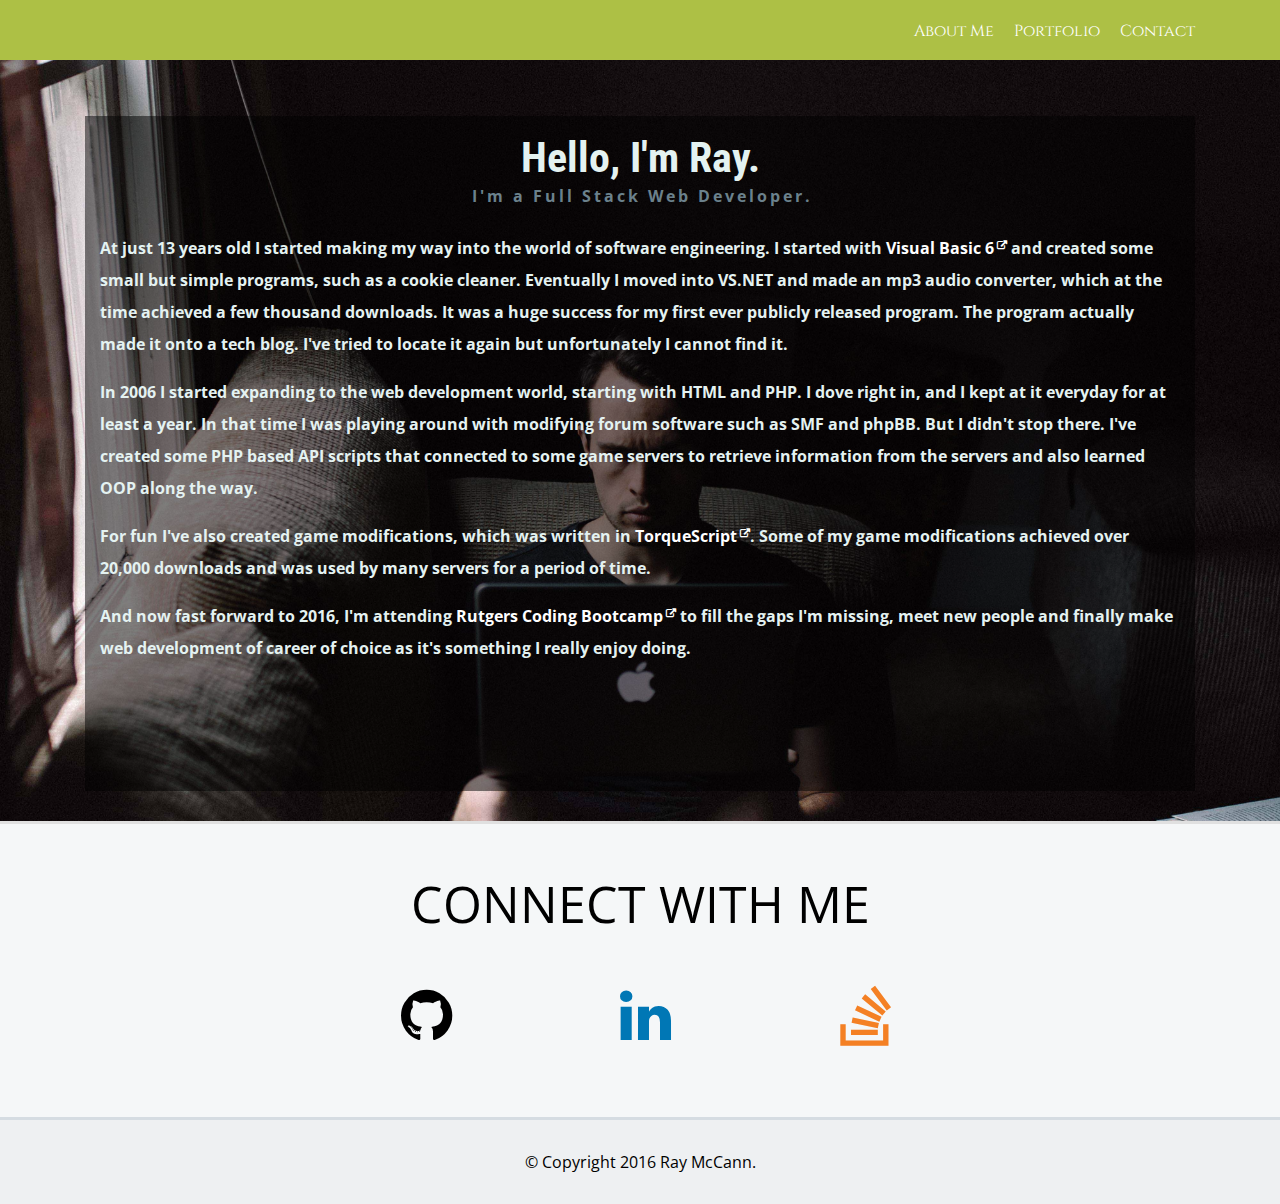
<file: index.html>
<!doctype html>
<html lang="en">
<head>
    <meta charset="UTF-8">
    <meta name="viewport"
          content="width=device-width, user-scalable=no, initial-scale=1.0, maximum-scale=1.0, minimum-scale=1.0">
    <meta http-equiv="X-UA-Compatible" content="ie=edge">
    <title>Ray McCann</title>
    <link href="assets/css/bootstrap.min.css" rel="stylesheet">
    <link href="assets/css/font-awesome.min.css" rel="stylesheet">
    <link href="assets/css/style.css" rel="stylesheet">
</head>
<body>
    <header>
        <div class="container-fluid">
            <div class="container">
                <nav class="nav nav-inline float-md-right">
                    <a class="nav-link active" href="index.html">About Me</a>
                    <a class="nav-link" href="portfolio.html">Portfolio</a>
                    <a class="nav-link" href="contact.html">Contact</a>
                </nav>
            </div>
        </div>
    </header>
    <main>
        <section class="cover top-cover">
            <div class="container">
                <div class="row">
                    <div class="col-md-12">
                        <div class="col-md-12 about-me">
                            <div class="hello-intro">Hello, I'm Ray.</div>
                            <div class="sub-intro">I'm a Full Stack Web Developer.</div>
                            <div class="profile-desc">
                                <p>
                                   At just 13 years old I started making my way into the world of software engineering. I started with <a href="https://en.wikipedia.org/wiki/Visual_Basic" target="_BLANK" rel="nofollow">Visual Basic 6</a> and created some small but simple programs, such as a cookie cleaner. Eventually I moved into VS.NET and made an mp3 audio converter, which at the time achieved a few thousand downloads. It was a huge success for my first ever publicly released program. The program actually made it onto a tech blog. I've tried to locate it again but unfortunately I cannot find it.
                                </p>

                                <p>
                                    In 2006 I started expanding to the web development world, starting with HTML and PHP. I dove right in, and I kept at it everyday for at least a year. In that time I was playing around with modifying forum software such as SMF and phpBB. But I didn't stop there. I've created some PHP based API scripts that connected to some game servers to retrieve information from the servers and also learned OOP along the way.
                                </p>

                                <p>
                                    For fun I've also created game modifications, which was written in <a href="https://en.wikipedia.org/wiki/Torque_(game_engine)" target="_BLANK" rel="nofollow">TorqueScript</a>. Some of my game modifications achieved over 20,000 downloads and was used by many servers for a period of time.
                                </p>

                                <p>And now fast forward to 2016, I'm attending <a href="https://codingbootcamp.rutgers.edu/" target="_BLANK" rel="nofollow">Rutgers Coding Bootcamp</a> to fill the gaps I'm missing, meet new people and finally make web development of career of choice as it's something I really enjoy doing.
                                </p>
                            </div>
                        </div>
                    </div>
                </div>
            </div>
        </section>

        <section class="cover">
            <div class="container">
                <div class="cover-social">
                    <div class="row">
                        <div class="col-xs-12 text-xs-center">
                            <div class="social-connect">
                                <div style="font-size: 50px;">CONNECT WITH ME</div>
                                <div class="offset-sm-2">
                                    <div class="social-icons">
                                        <a href="https://github.com/FalseFlash" target="_blank"><span class="col-xs-12 col-sm-3"><i class="fa fa-github" aria-hidden="true"></i></span></a>
                                        <a href="https://www.linkedin.com/in/ray-mccann-44ab5996" target="_blank"><span class="col-xs-12 col-sm-3" style="color:#0077b5;"><i class="fa fa-linkedin" aria-hidden="true"></i></span></a>
                                        <a href="http://stackoverflow.com/users/3347987/ray?tab=profile" target="_blank"><span class="col-xs-12 col-sm-3" style="color:#f48024;"><i class="fa fa-stack-overflow" aria-hidden="true"></i></span></a>
                                    </div>
                                </div>
                            </div>
                        </div>
                    </div>
                </div>
            </div>
        </section>
    </main>
    <footer class="text-md-center">
        &copy; Copyright 2016 Ray McCann.
        <script data-main="assets/js/main" src="assets/js/require.js"></script>
    </footer>
</body>
</html>
</file>
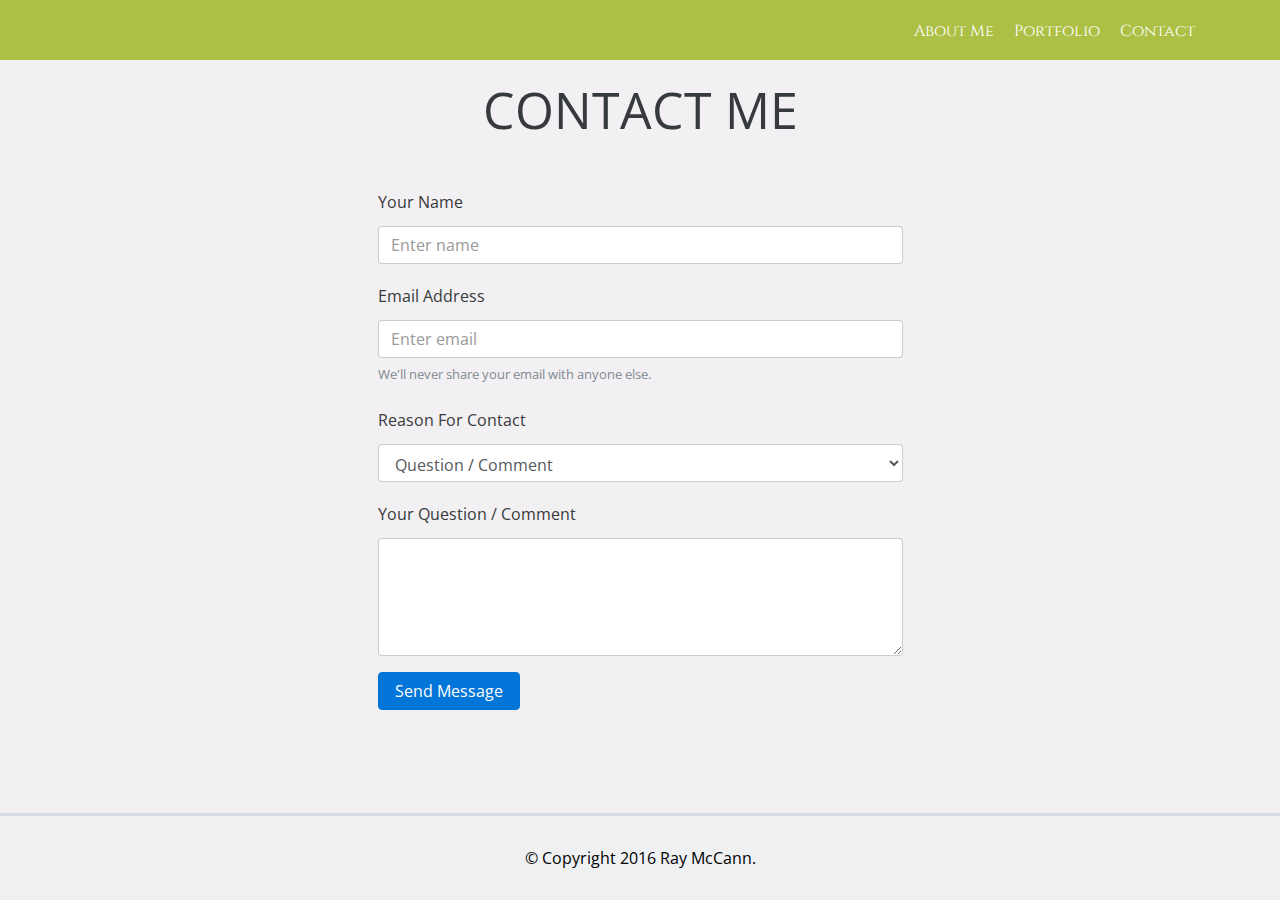
<file: contact.html>
<!doctype html>
<html lang="en">
<head>
    <meta charset="UTF-8">
    <meta name="viewport"
          content="width=device-width, user-scalable=no, initial-scale=1.0, maximum-scale=1.0, minimum-scale=1.0">
    <meta http-equiv="X-UA-Compatible" content="ie=edge">
    <title>Ray McCann</title>
    <link href="assets/css/bootstrap.min.css" rel="stylesheet">
    <link href="assets/css/font-awesome.min.css" rel="stylesheet">
    <link href="assets/css/style.css" rel="stylesheet">
</head>
<body>
<header>
    <div class="container-fluid">
        <div class="container">
            <nav class="nav nav-inline float-md-right">
                <a class="nav-link" href="index.html">About Me</a>
                <a class="nav-link" href="portfolio.html">Portfolio</a>
                <a class="nav-link active" href="contact.html">Contact</a>
            </nav>
        </div>
    </div>
</header>
<main>
    <section class="cover">
        <div class="container">
            <div class="cover-social">
                <div class="row">
                    <div class="col-xs-12 text-xs-center">
                        <div style="font-size: 50px;">CONTACT ME</div>
                        <div class="offset-md-3 col-md-6">
                             <form class="text-md-left" id="contactForm">
                                 <div class="form-group">
                                     <label for="formName">Your Name</label>
                                     <input type="email" class="form-control" id="formName" aria-describedby="name" placeholder="Enter name">
                                 </div>
                                 <div class="form-group">
                                     <label for="formEmail">Email Address</label>
                                     <input type="email" class="form-control" id="formEmail" aria-describedby="email" placeholder="Enter email">
                                     <small id="email" class="form-text text-muted">We'll never share your email with anyone else.</small>
                                 </div>
                                 <div class="form-group">
                                     <label for="formReason">Reason For Contact</label>
                                     <select class="form-control" id="formReason">
                                         <option>Question / Comment</option>
                                         <option>Job Inquiry</option>
                                         <option>Software Licensing</option>
                                         <option>Other Reason</option>
                                     </select>
                                 </div>
                                 <div class="form-group">
                                     <label for="formText">Your Question / Comment</label>
                                     <textarea class="form-control" id="formText" rows="5"></textarea>
                                 </div>
                                 <div class="form-group">
                                     <button type="submit" class="btn btn-primary">Send Message</button>
                                 </div>
                             </form>
                        </div>
                    </div>
                </div>
            </div>
        </div>
    </section>
</main>
<footer class="text-md-center">
    &copy; Copyright 2016 Ray McCann.
    <script data-main="assets/js/main" src="assets/js/require.js"></script>
</footer>
</body>
</html>
</file>
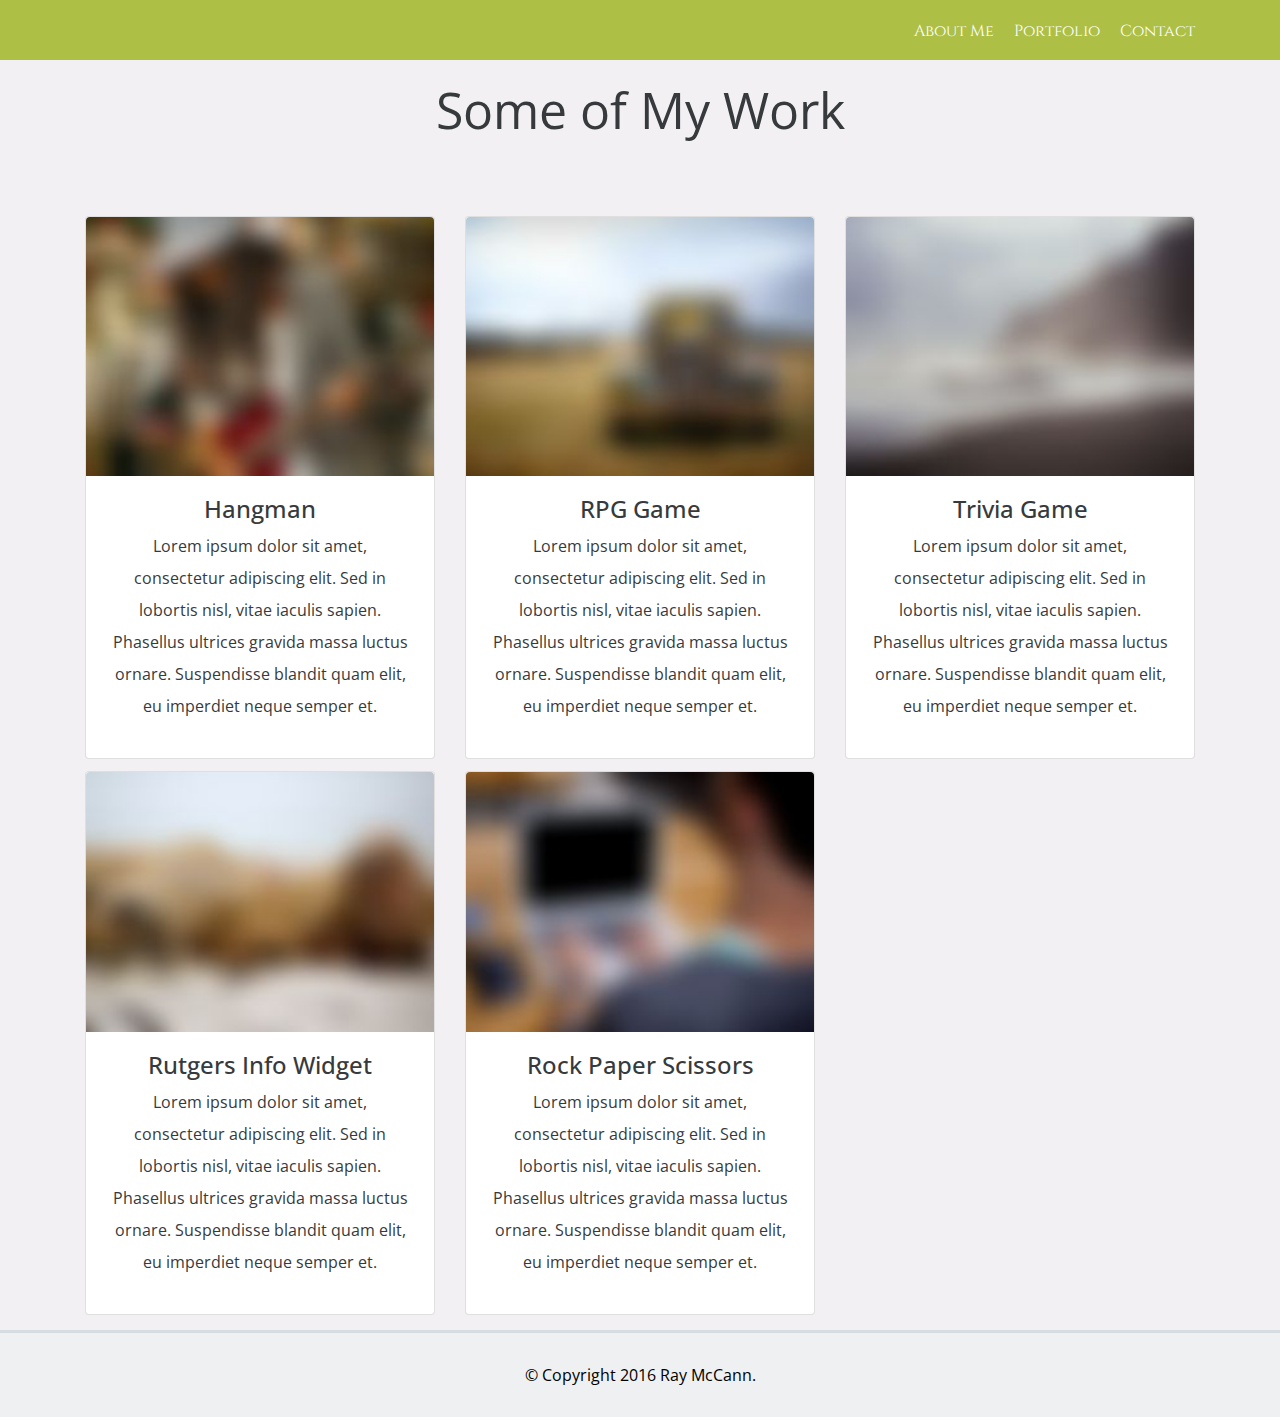
<file: portfolio.html>
<!doctype html>
<html lang="en">
<head>
    <meta charset="UTF-8">
    <meta name="viewport"
          content="width=device-width, user-scalable=no, initial-scale=1.0, maximum-scale=1.0, minimum-scale=1.0">
    <meta http-equiv="X-UA-Compatible" content="ie=edge">
    <title>Ray McCann</title>
    <link href="assets/css/bootstrap.min.css" rel="stylesheet">
    <link href="assets/css/font-awesome.min.css" rel="stylesheet">
    <link href="assets/css/style.css" rel="stylesheet">
    <link href="assets/css/portfolio.css" rel="stylesheet">
</head>
<body>
<header>
    <div class="container-fluid">
        <div class="container">
            <nav class="nav nav-inline float-md-right">
                <a class="nav-link" href="index.html">About Me</a>
                <a class="nav-link" href="portfolio.html">Portfolio</a>
                <a class="nav-link active" href="contact.html">Contact</a>
            </nav>
        </div>
    </div>
</header>
<main>
    <section class="cover">
        <div class="container">
            <div class="cover-social">
                <div class="row">
                    <div class="col-xs-12 text-xs-center">
                        <div style="font-size: 50px;margin-bottom:5%;">Some of My Work</div>
                        <div class="row">
                            <!--Project Block-->
                           <div class="col-md-4">
                               <div class="card">
                                   <div class="panel-image">
                                       <img src="assets/images/placeholders/1.jpg" class="panel-image-preview" />
                                   </div>
                                   <div class="card-block">
                                       <h4>Hangman</h4>
                                       <p>Lorem ipsum dolor sit amet, consectetur adipiscing elit. Sed in lobortis nisl, vitae iaculis sapien. Phasellus ultrices gravida massa luctus ornare. Suspendisse blandit quam elit, eu imperdiet neque semper et.</p>
                                   </div>
                               </div>
                           </div>
                            <!--End Project Block-->
                            <!--Project Block-->
                           <div class="col-md-4">
                               <div class="card">
                                   <div class="panel-image">
                                       <img src="assets/images/placeholders/2.jpg" class="panel-image-preview" />
                                   </div>
                                   <div class="card-block">
                                       <h4>RPG Game</h4>
                                       <p>Lorem ipsum dolor sit amet, consectetur adipiscing elit. Sed in lobortis nisl, vitae iaculis sapien. Phasellus ultrices gravida massa luctus ornare. Suspendisse blandit quam elit, eu imperdiet neque semper et.</p>
                                   </div>
                               </div>
                           </div>
                            <!--End Project Block-->
                            <!--Project Block-->
                           <div class="col-md-4">
                               <div class="card">
                                   <div class="panel-image">
                                       <img src="assets/images/placeholders/3.jpg" class="panel-image-preview" />
                                   </div>
                                   <div class="card-block">
                                       <h4>Trivia Game</h4>
                                       <p>Lorem ipsum dolor sit amet, consectetur adipiscing elit. Sed in lobortis nisl, vitae iaculis sapien. Phasellus ultrices gravida massa luctus ornare. Suspendisse blandit quam elit, eu imperdiet neque semper et.</p>
                                   </div>
                               </div>
                           </div>
                            <!--End Project Block-->
                            <!--Project Block-->
                           <div class="col-md-4">
                               <div class="card">
                                   <div class="panel-image">
                                       <img src="assets/images/placeholders/4.jpg" class="panel-image-preview" />
                                   </div>
                                   <div class="card-block">
                                       <h4>Rutgers Info Widget</h4>
                                       <p>Lorem ipsum dolor sit amet, consectetur adipiscing elit. Sed in lobortis nisl, vitae iaculis sapien. Phasellus ultrices gravida massa luctus ornare. Suspendisse blandit quam elit, eu imperdiet neque semper et.</p>
                                   </div>
                               </div>
                           </div>
                            <!--End Project Block-->
                            <!--Project Block-->
                           <div class="col-md-4">
                               <div class="card">
                                   <div class="panel-image">
                                       <img src="assets/images/placeholders/5.jpg" class="panel-image-preview" />
                                   </div>
                                   <div class="card-block">
                                       <h4>Rock Paper Scissors</h4>
                                       <p>Lorem ipsum dolor sit amet, consectetur adipiscing elit. Sed in lobortis nisl, vitae iaculis sapien. Phasellus ultrices gravida massa luctus ornare. Suspendisse blandit quam elit, eu imperdiet neque semper et.</p>
                                   </div>
                               </div>
                           </div>
                            <!--End Project Block-->
                        </div>
                    </div>
                </div>
            </div>
        </div>
    </section>
</main>
<footer class="text-md-center">
    &copy; Copyright 2016 Ray McCann.
    <script data-main="assets/js/main" src="assets/js/require.js"></script>
</footer>
</body>
</html>
</file>
<file: assets/css/style.css>
/*
    Importing used fonts from Google.
    Open Sans used for main font and Cinzel used for links.
*/
@import url('https://fonts.googleapis.com/css?family=Cinzel:400,700|Open+Sans+Condensed:300,700|Roboto+Condensed');

/*
    Main tag elements.
*/
html {
    position: relative;
    min-height: 100%;
}

body {
    font-family: 'Open Sans Condensed', sans-serif;
    margin-bottom: 60px;
    background: #f2f0f2;
}

body > main {
    margin-top: 30px;
}

body > main section:only-of-type {
}

section.cover {
    padding: 30px;
    min-height: 320px;
    height: auto;
    line-height: 2;
}

section.cover.top-cover:first-child {
    position: relative;
    background: url('../images/code2.jpg') no-repeat !important;
    background-size: cover !important;
    background-position: right 0 bottom 40% !important;
    border-bottom: 3px solid #E0E0E0;
    color: #E4F2F1;
    font-weight: bold;
    height: 100%;
}

section.cover:first-child a {
    color: #FFF;
}

section.cover a:hover {
    text-decoration: underline;
}

section.cover.top-cover a:hover:after {
    content: '';
}

section.cover.top-cover a:after {
    position: relative;
    top: -5px;
    font-family: 'FontAwesome';
    font-size: 10px;
    content: " \f08e";
}

section.cover div.cover-head {
    font-size: 18px;
    font-weight: bold;
    border-bottom: 2px solid rgba(0,0,0,0.5);
    padding-bottom: 5px;
}

section.cover:first-child div.hello-intro {
    font-family: 'Roboto Condensed', sans-serif;
    font-size: 42px;
    text-align: center;
}

section.cover:first-child div.sub-intro {
    position: relative;
    text-align: center;
    font-size: 16px;
    top: -20px;
    left: 2px;
    color: #6B818C;
    letter-spacing: 3px;
}

section.cover.top-cover:first-child div.about-me {
    background: rgba(0, 0, 0, 0.5);
    padding-bottom: 10%;
    margin-top: 5%;
}

section.cover:first-child .profile-image {
    margin-top: 25px;
    margin-bottom: 30px;
}

section.cover:nth-child(odd) {
    background: #f2f0f2;
}

section.cover:nth-child(even) {
    background: #f5f7f8;
    color: #000000;
}

div.cover .container {
    margin-top: 60px;
}

div.social-connect {
    font-size: 60px;
}

div.social-icons {
    margin-left: 5%;
}

header {
    position: fixed;
    top: 0;
    width: 100%;
    z-index: 999;
}

header div.container-fluid nav {
    display: inline;
    height: 60px;
    line-height: 60px;
}

header div.container-fluid {
    margin: 0;
    padding: 0;
    width: 100%;
    background: #ADC045;
}

header div.container-fluid nav a {
    color: #ffffff;
    font-family: 'Cinzel', serif;
    text-decoration: none !important;
}

header div.container-fluid nav a {
    height: 45px; /* Because of the header line-height we need to set a link height for a correct underline */
}

header div.container-fluid nav a:hover {
    color: #ffffff;
    border-bottom: 2px solid #53a4db;
}

header nav span.logo {
    font-size: 28px;
    color: #FFF;
}

a {
    color: #000000;
}

footer {
    position: absolute;
    bottom: 0;
    width: 100%;
    padding: 30px;
    color: #000;
    background: #EEF0F2;
    border-top: 3px solid #D5DCE2;
}

a:hover {
    text-decoration: none;
}

/* Start of Contact Form */

#contactForm {
    margin-top: 5%;
}
</file>
<file: assets/css/portfolio.css>
.panel-image img.panel-image-preview {
    width: 100%;
    border-radius: 4px 4px 0px 0px;
}

.card-header ~ .panel-image img.panel-image-preview {
    border-radius: 0px;
}

.panel-image ~ .card-block, .panel-image.hide-panel-body ~ .panel-body {
    overflow: hidden;
}

.panel-image ~ .card-footer a {
    padding: 0px 10px;
    font-size: 1.3em;
    color: rgb(100, 100, 100) !important;
}

.panel-image.hide-panel-body ~ .card-block {
    height: 0px;
    padding: 0px;
}
</file>
